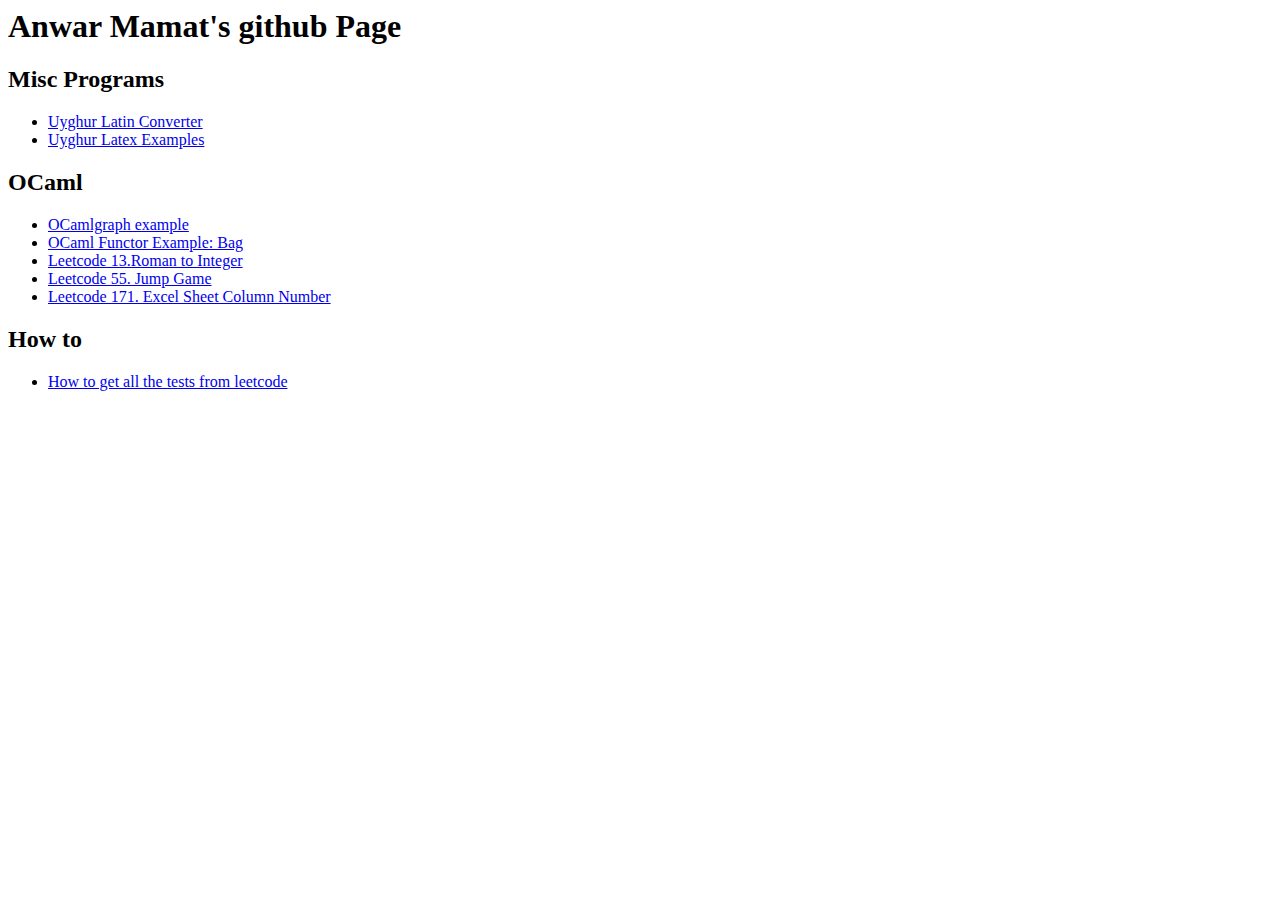
<file: index.html>
<html>
  <head>
    <title>anwar mamat's github page</title>
  </head>
  <body>
    <h1>Anwar Mamat's github Page</h1>
    <h2>Misc Programs</h2>
    <ul>
      <li><a href="https://anwarmamat.github.io/uyghur/ulc/latin2uyghur4.html">Uyghur Latin Converter</a></li>
      <li><a href="https://github.com/anwarmamat/uyghurlatex">Uyghur Latex Examples</a></li>

    </ul>

    <h2> OCaml</h2>
    <ul>
      <li><a href="https://anwarmamat.github.io/ocaml/ocamlgraph">OCamlgraph example</a></li>
      <li><a href="https://anwarmamat.github.io/ocaml/bag">OCaml Functor Example: Bag</a></li>
      <li><a href="https://anwarmamat.github.io/ocaml/leetcode/13.html">Leetcode 13.Roman to Integer</a></li>
      <li><a href="https://anwarmamat.github.io/ocaml/leetcode/55.html">Leetcode 55. Jump Game</a></li>
      <li><a href="https://anwarmamat.github.io/ocaml/leetcode/171.html">Leetcode 171. Excel Sheet Column Number</a></li>
    </ul>
    <h2> How to</h2>
    <ul>
      <li><a href="https://anwarmamat.github.io/ocaml/leetcode/how_to_get_leetcode_tests.html">How to get all the tests from leetcode</a></li>
    </ul>
  </body>
</html>
</file>
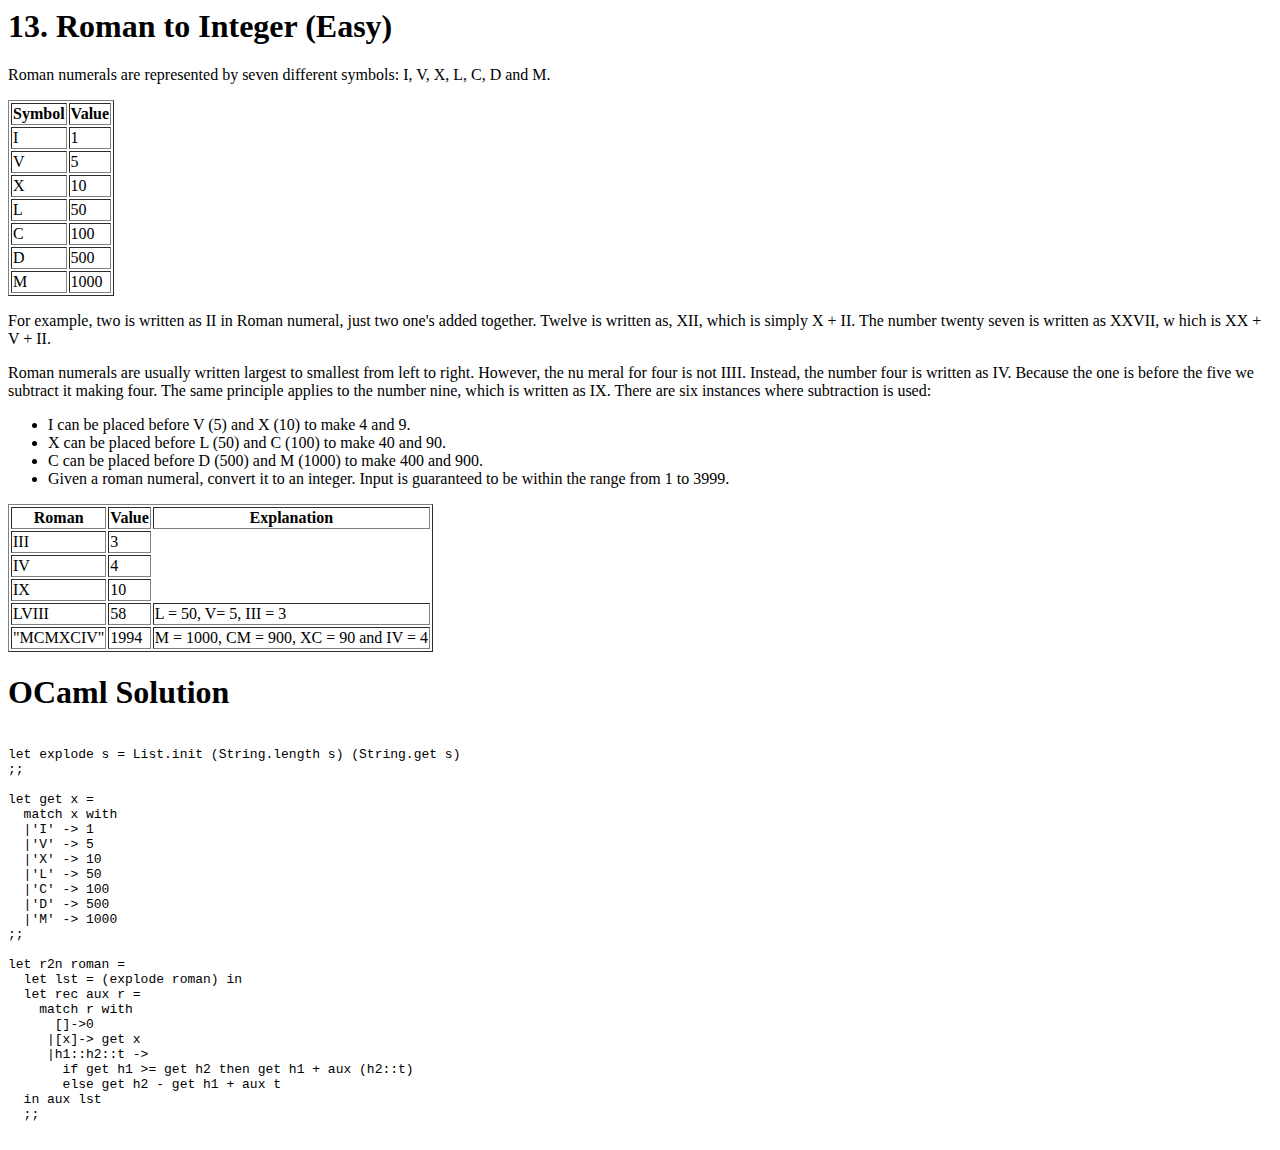
<file: ocaml/leetcode/13.html>
<html>
  <head>
    <title> 13. Roman to Integer</title>
  </head>
  <body>
    <h1>13. Roman to Integer  (Easy)</h1>
    <p>Roman numerals are represented by seven different symbols: I, V, X, L, C, D and M.</p>
<table border="1">
  <tr>
    <th>Symbol</th>
    <th>Value</th>
  </tr>
  <tr>
    <td>I</td><td>1</td>
  </tr>
  <tr><td>V</td><td>             5</td></tr>                                                                            
  <tr><td>X</td><td>             10</td></tr>                                                                           
  <tr><td>L</td><td>             50</td></tr>                                                                           
  <tr><td>C</td><td>             100</td></tr>                                                                          
  <tr><td>D</td><td>             500</td></tr>                                                                          
  <tr><td>M</td><td>             1000</td></tr>
</table>
    <p>For example, two is written as II in Roman numeral, just two one's added together. Twelve 
is written as, XII, which is simply X + II. The number twenty seven is written as XXVII, w
hich is XX + V + II.</p>                                                                       
                                                                                           
<p>Roman numerals are usually written largest to smallest from left to right. However, the nu
meral for four is not IIII. Instead, the number four is written as IV. Because the one is 
before the five we subtract it making four. The same principle applies to the number nine,
 which is written as IX. There are six instances where subtraction is used:</p>
<ul>
  <li>I can be placed before V (5) and X (10) to make 4 and 9.</li>                                  
  <li>X can be placed before L (50) and C (100) to make 40 and 90.</li>                               
  <li>C can be placed before D (500) and M (1000) to make 400 and 900.</li>                           
  <li>Given a roman numeral, convert it to an integer. Input is guaranteed to be within the range from 1 to 3999.</li>
</ul>
<table border="1">
  <tr>
    <th>Roman</th>
    <th>Value</th>
    <th>Explanation</th>
  </tr>
  <tr>
    <td>III</td>
    <td>3</td>
  </tr>
  <tr>
    <td>IV</td>
    <td>4</td>
  </tr>
  <tr>
    <td>IX</td>
    <td>10</td>
  </tr>
  <tr>
    <td>LVIII</td>
    <td>58</td>
    <td>L = 50, V= 5, III = 3</td>
  </tr>
  <tr>
    <td>"MCMXCIV"</td>
    <td>1994</td>
    <td>M = 1000, CM = 900, XC = 90 and IV = 4</td>
  </tr>
</table>
<h1> OCaml Solution </h1>
<pre>
<code> 
let explode s = List.init (String.length s) (String.get s)
;;

let get x =                                                                                
  match x with                                                                             
  |'I' -> 1                                                                                
  |'V' -> 5                                                                                       
  |'X' -> 10
  |'L' -> 50                                                                                           
  |'C' -> 100
  |'D' -> 500
  |'M' -> 1000                                                                             
;; 

let r2n roman =                                                                            
  let lst = (explode roman) in                                                             
  let rec aux r =                                                                          
    match r with                                                                           
      []->0                                                                                
     |[x]-> get x                                                                          
     |h1::h2::t ->                                                                         
       if get h1 >= get h2 then get h1 + aux (h2::t)                                       
       else get h2 - get h1 + aux t                                                        
  in aux lst                                                                               
  ;;
</code>
</pre>
  </body>
</html>
</file>
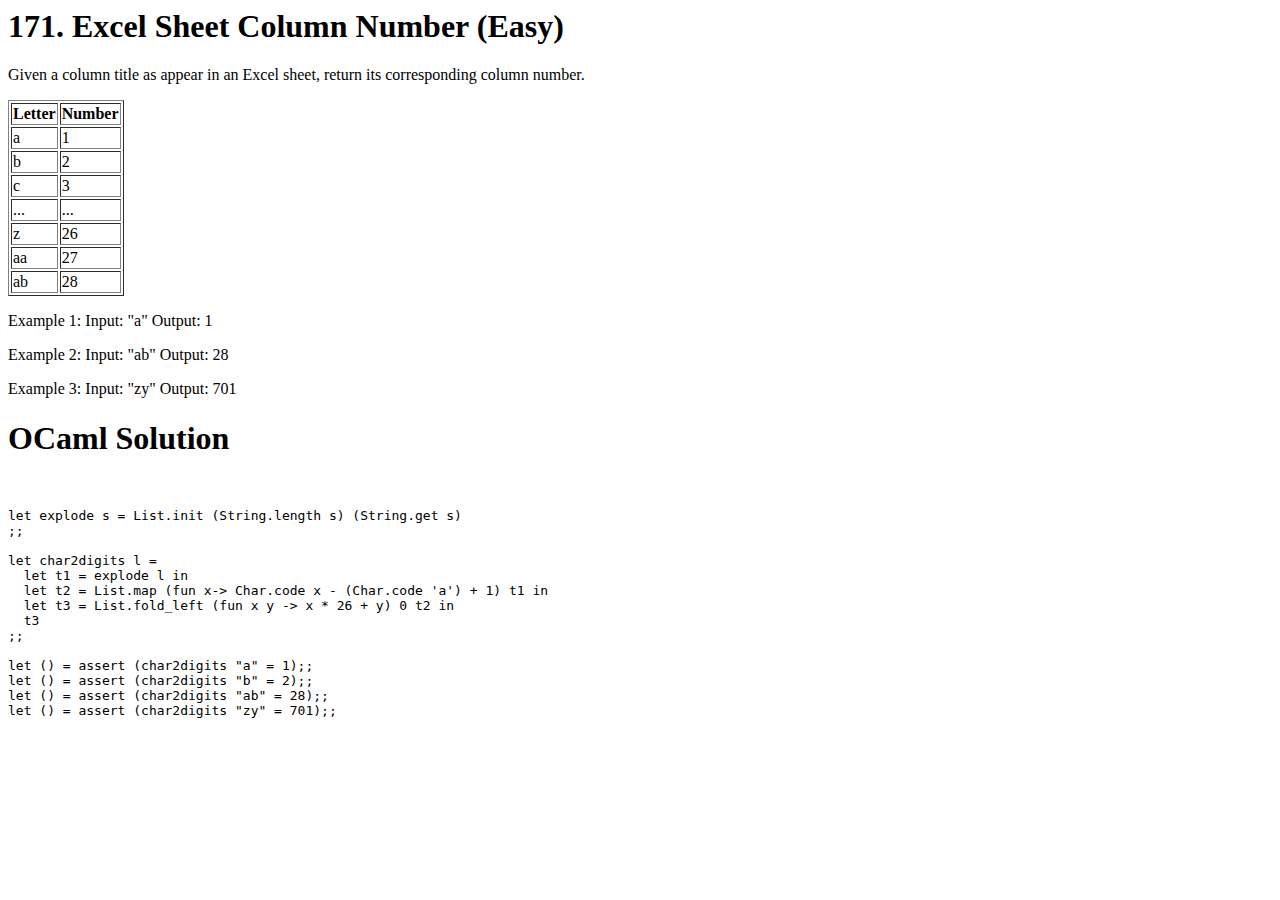
<file: ocaml/leetcode/171.html>
<html>
  <head>
    <title>171. Excel Sheet Column Number (Easy)</title>
  </head>
  <body>
    <h1>171. Excel Sheet Column Number (Easy)</h1>
    <p>
      Given a column title as appear in an Excel sheet, return its corresponding column number.</p>
      
<table border="1">
  <tr>
    <th>Letter</th>
    <th>Number</th>
  </tr>
  <tr>
    <td>a</td><td>1</td>
  </tr>
  <tr><td>b</td><td>             2</td></tr>                                                                <tr><td>c</td><td>             3</td></tr>                                                                <tr><td>...</td><td>             ...</td></tr>                                                            <tr><td>z</td><td>             26</td></tr>                                                               <tr><td>aa</td><td>             27</td></tr>                                                              <tr><td>ab</td><td>             28</td></tr>
</table>
    <p>
      Example 1:
      Input: "a"
      Output: 1                                                                                                 </p>
    <p>
      Example 2:
      Input: "ab"
      Output: 28
    </p>
    <p>
      Example 3:
      Input: "zy"
      Output: 701  
    </p>

<h1> OCaml Solution </h1>
<pre>
<code> 

let explode s = List.init (String.length s) (String.get s)
;;

let char2digits l =
  let t1 = explode l in
  let t2 = List.map (fun x-> Char.code x - (Char.code 'a') + 1) t1 in
  let t3 = List.fold_left (fun x y -> x * 26 + y) 0 t2 in 
  t3
;;

let () = assert (char2digits "a" = 1);;
let () = assert (char2digits "b" = 2);;
let () = assert (char2digits "ab" = 28);;
let () = assert (char2digits "zy" = 701);;
</code>
</pre>
  </body>
</html>
</file>
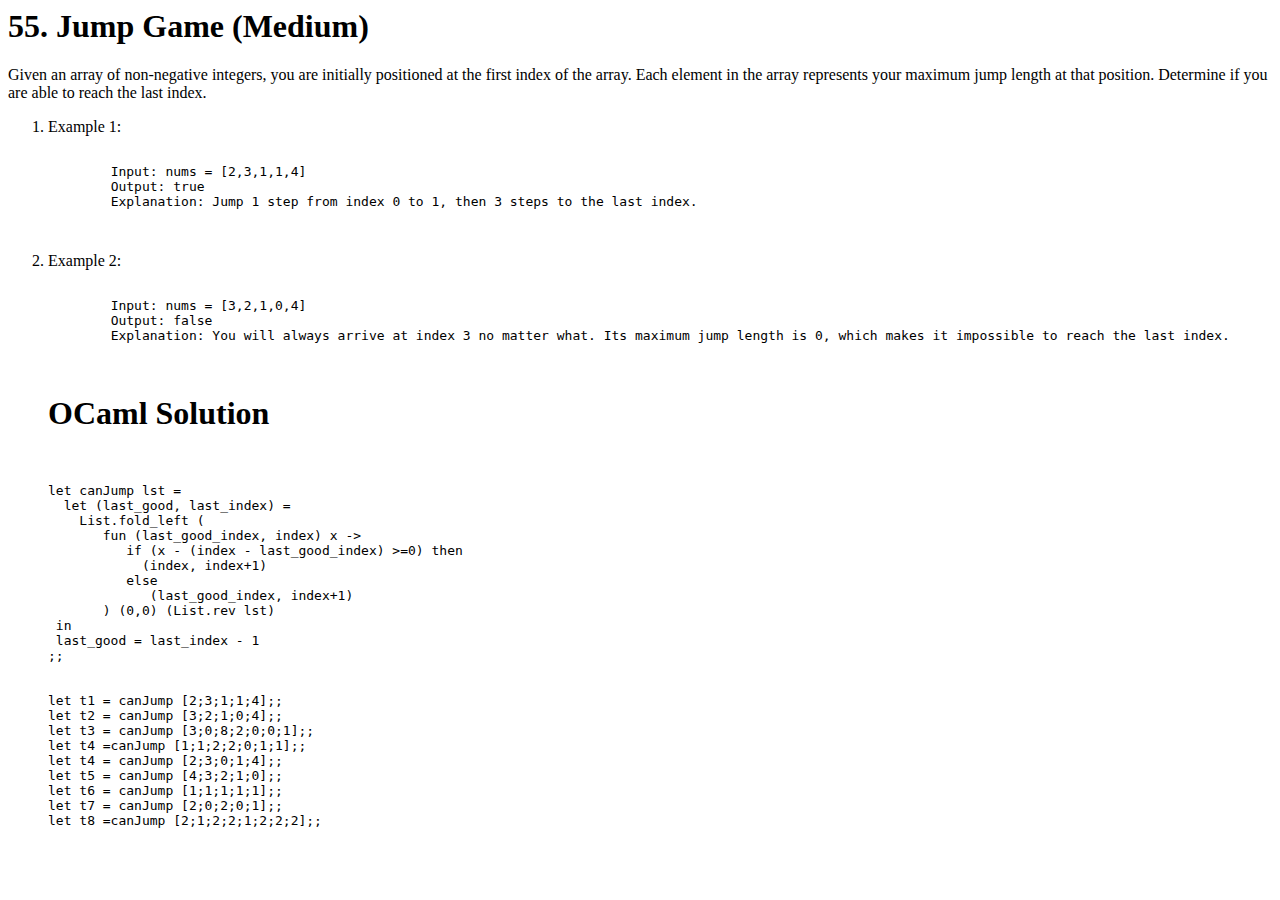
<file: ocaml/leetcode/55.html>
<html>
  <head>
    <title>55. Jump Game (Medium)</title>
    <body>
      <h1>55. Jump Game (Medium)</h1>

      <p>
	Given an array of non-negative integers, you are initially positioned at the first index of the array.

	Each element in the array represents your maximum jump length at that position.

	Determine if you are able to reach the last index.
</p>

      <ol>
	<li>
	Example 1:
	<pre>
	  <code>
	Input: nums = [2,3,1,1,4]
	Output: true
	Explanation: Jump 1 step from index 0 to 1, then 3 steps to the last index.
	  </code>
	  </pre>
	</li>
	<li>
	Example 2:
	<pre>
	  <code>
	Input: nums = [3,2,1,0,4]
	Output: false
	Explanation: You will always arrive at index 3 no matter what. Its maximum jump length is 0, which makes it impossible to reach the last index.
	  </code>
	  </pre>
	</li>
</p>
<h1> OCaml Solution </h1>
<pre>
<code> 

let canJump lst =
  let (last_good, last_index) =
    List.fold_left (
       fun (last_good_index, index) x ->
          if (x - (index - last_good_index) >=0) then
            (index, index+1)
	  else
             (last_good_index, index+1)
       ) (0,0) (List.rev lst)
 in
 last_good = last_index - 1
;;


let t1 = canJump [2;3;1;1;4];;
let t2 = canJump [3;2;1;0;4];;
let t3 = canJump [3;0;8;2;0;0;1];;
let t4 =canJump [1;1;2;2;0;1;1];;
let t4 = canJump [2;3;0;1;4];;
let t5 = canJump [4;3;2;1;0];;
let t6 = canJump [1;1;1;1;1];;
let t7 = canJump [2;0;2;0;1];;
let t8 =canJump [2;1;2;2;1;2;2;2];;
</code>
</pre>
    </body>
</html>
</file>
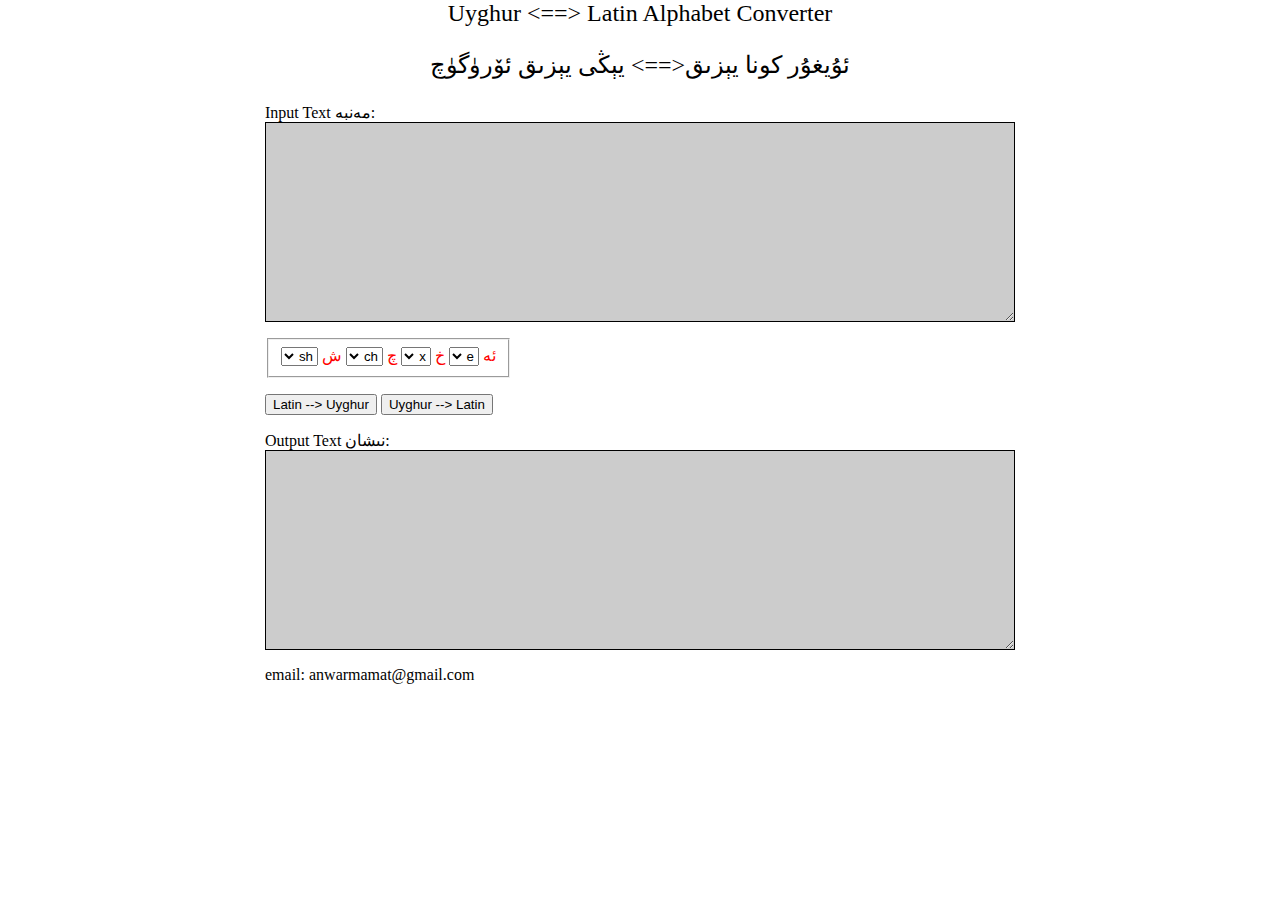
<file: uyghur/ulc/latin2uyghur4.html>
﻿<!DOCTYPE html">
<title> Latin <==> Uyghur Convert</title>

<meta name="viewport" content="width=device-width, minimum-scale=1, maximum-scale=1">
<meta name="apple-mobile-web-app-capable" content="yes" />
<meta name="apple-mobile-web-app-status-bar-style" content="black" />
<link href="main.css" rel="stylesheet" type="text/css" media="(min-width: 751px)" />
<link href="tablet.css" rel="stylesheet" type="text/css" media="(min-width: 481px) and (max-width: 750px)" />
<link href="mobile.css" rel="stylesheet" type="text/css" media="(min-width: 0px) and (max-width: 480px)" />
<head>




<script type="text/javascript">

function getSelectedText(el) {
    if (typeof el.selectionStart == "number") {
        return el.value.slice(el.selectionStart, el.selectionEnd);
    } else if (typeof document.selection != "undefined") {
        var range = document.selection.createRange();
        if (range.parentElement() == el) {
            return range.text;
        }
    }
    return "";
}

function ConvertL2U()
{
	
	var alphabet = new Array();
	
	var letter = new Object();
	letter.latin = "a";
	letter.uyghur = '\u0627';
	alphabet.push(letter);
	
	
	var letter = new Object();
	letter.latin = "b";
	letter.uyghur = '\u0628'; //b	
	alphabet.push(letter);
	
	
	var letter = new Object();
	letter.latin = "s";
	letter.uyghur = '\u0633'; //s
	alphabet.push(letter);
	
	
	var letter = new Object();
	letter.latin = "d";
	letter.uyghur = '\u062F', //d
	alphabet.push(letter);
	
	
	
	alphabet.push(letter);
	
	var letter = new Object();
	letter.latin = "f";
	letter.uyghur = '\u0641';    //f
	alphabet.push(letter);
	
	var letter = new Object();
	letter.latin = "g";
	letter.uyghur = '\u06AF';   //g
	alphabet.push(letter);
	
	//var letter = new Object();
	//letter.latin = "'g";
	//letter.uyghur = '\u06AF';   //g
	//alphabet.push(letter);
	
	
	var letter = new Object();
	letter.latin = "i";
	letter.uyghur = '\u0649'; //i
	alphabet.push(letter);
	
	var letter = new Object();
	letter.latin = "j";
	letter.uyghur = '\u062C'; //j
	alphabet.push(letter);
	
	
	var letter = new Object();
	letter.latin = "k";
	letter.uyghur =  '\u0643'; //k
	alphabet.push(letter);
	
	
	var letter = new Object();
	letter.latin = "l";
	letter.uyghur =  '\u0644'; //l
	alphabet.push(letter);
	
	var letter = new Object();
	letter.latin = "m";
	letter.uyghur =  '\u0645'; //m
	alphabet.push(letter);
	
	var letter = new Object();
	letter.latin = "n";
	letter.uyghur =  '\u0646'; //n
	alphabet.push(letter);
	
	var letter = new Object();
	letter.latin = "o";
	letter.uyghur =  '\u0648'; //o
	alphabet.push(letter);
	
	var letter = new Object();
	letter.latin = "\u00F6";
	letter.uyghur =  '\u06C6'; //o
	alphabet.push(letter);
	
	
	var letter = new Object();
	letter.latin = "p";
	letter.uyghur =  '\u067E'; //p
	alphabet.push(letter);
	
	var letter = new Object();
	letter.latin = "ng";
	letter.uyghur =  '\u06AD'; //ng
	alphabet.push(letter);
	
	
	var letter = new Object();
	letter.latin = "c";
	letter.uyghur = '\u0686', //q
	alphabet.push(letter);
	
	var letter = new Object();
	letter.latin = "r";
	letter.uyghur =  '\u0631'; //r
	alphabet.push(letter);
	
	
	var letter = new Object();
	letter.latin = "s";
	letter.uyghur = '\u0633'; //s
	alphabet.push(letter);
	
	var letter = new Object();
	letter.latin = "t";
	letter.uyghur = '\u062A'; //t
	alphabet.push(letter);
	
	
	var letter = new Object();
	letter.latin = "u";
	letter.uyghur =  '\u06C7'; //u
	alphabet.push(letter);
	
	var letter = new Object();
	letter.latin = "\u00FC";
	letter.uyghur = '\u06C8'; //v
	alphabet.push(letter);
	
	var letter = new Object();
	letter.latin = "w";
	letter.uyghur =  '\u06CB'; //w
	alphabet.push(letter);
	
	
	
	var letter = new Object();
	letter.latin = "y";
	letter.uyghur =  '\u064A'; //y
	alphabet.push(letter);
	
	var letter = new Object();
	letter.latin = "z";
	letter.uyghur = '\u0632'; //z
	alphabet.push(letter);


	var letter = new Object();
	letter.latin = "zh";
	letter.uyghur = '\u0698';   //zh
	alphabet.push(letter);
	
	
	
	var letter = new Object();
	letter.latin = "gh";
	letter.uyghur = '\u063A'; //gh
	alphabet.push(letter);
	
	
	var letter = new Object();
	letter.latin = " ";
	letter.uyghur =  ' '; //space
	alphabet.push(letter);
		
	
	var letter = new Object();
	letter.latin = "?";
	letter.uyghur = '\u061F';   //?
	alphabet.push(letter);
		
	var letter = new Object();
	letter.latin = ".";
	letter.uyghur = '\u065C',        //.
	alphabet.push(letter);
		
	 var letter = new Object();
	letter.latin = ",";
	letter.uyghur =   '\u060C';        //,
	alphabet.push(letter);     
     
	 
	// if x is used as h in uyghur
	if(letter_h.value == 'x')
	{
	
		var letter = new Object();
		letter.latin = "h";
		letter.uyghur = '\u06BE'; //h
		alphabet.push(letter);
	 
		var letter = new Object();
		letter.latin = "x";
		letter.uyghur = '\u062E';   //x is h in uyghur
		alphabet.push(letter);
		
		
	}
	else
	{
		var letter = new Object();
		letter.latin = "h";
		letter.uyghur = '\u062E';   //x is h in uyghur
		alphabet.push(letter);
		
		var letter = new Object();
		letter.latin = "x";
		letter.uyghur =  '\u0634', //sh as xam
		alphabet.push(letter);
	}
	
	
	if(letter_q.value == "ch")
	{
		var letter = new Object();
		letter.latin = "ch";
		letter.uyghur = '\u0686', //q
		alphabet.push(letter);
	
		var letter = new Object();
		letter.latin = "q";
		letter.uyghur =  '\u0642';    // kh in hasim 
		alphabet.push(letter);
	}
	else
	{
		var letter = new Object();
		letter.latin = "q";
		letter.uyghur = '\u0686', //q
		alphabet.push(letter);
	}
	
	if(letter_sh.value == "sh")
	{
		var letter = new Object();
		letter.latin = "sh";
		letter.uyghur =  '\u0634', //sh as xam
		alphabet.push(letter);
	}
	else
	{
		var letter = new Object();
		letter.latin = "x";
		letter.uyghur =  '\u0634', //sh as xam
		alphabet.push(letter);
	}
	
	if(letter_e.value == "e")
	{
		var letter = new Object();
		letter.latin = "e";
		letter.uyghur = '\u06D5'; //ë
		alphabet.push(letter);
		
		var letter = new Object();
		letter.latin = "\u00EB";
		letter.uyghur = '\u06D0'; //ë
		alphabet.push(letter);
	
		var letter = new Object();
		letter.latin = "\u00E9";
		letter.uyghur = '\u06D0'; //ë
		alphabet.push(letter);
		
		var letter = new Object();
		letter.latin = "\u00E8";
		letter.uyghur = '\u06D0'; //ë
		alphabet.push(letter);
	}
	else
	{
		var letter = new Object();
		letter.latin = "\u00EB";
		letter.uyghur = '\u06D5'; //ë
		alphabet.push(letter);
	
		var letter = new Object();
		letter.latin = "\u00E9";
		letter.uyghur = '\u06D5'; //ë
		alphabet.push(letter);
		
		var letter = new Object();
		letter.latin = "\u00E8";
		letter.uyghur = '\u06D5'; //ë
		alphabet.push(letter);
		
		
		var letter = new Object();
		letter.latin = "e";
		letter.uyghur = '\u06D0';
		alphabet.push(letter);
		
		
	}
	 //letter_h.value;   letter h in uyghur  
    		
	var doubleLetterFound = new Boolean();
	doubleLetterFound = false;
	var srcTextarea = document.getElementById("txtInput");
    var destTextarea = document.getElementById("txtOutput");
	
	
	if(srcTextarea != null)
	{
		str = srcTextarea.value;
		str = str.toLowerCase();
		
		str2="";
		for(i = 0; i < str.length; i++)
		{		
			//search double letters   (gh, ch, zh ....)
			if(i < str.length - 1)
			{
				//search double letter
				for(j=0; j < alphabet.length; j++)
				{	
					if(alphabet[j].latin == str.substring(i,i+2))
					{
						//str2 += "found double" + str.substring(i,i+2);
						doubleLetterFound = true;
						i++;
						break;
					}
				}		
			}
				
		if(doubleLetterFound == false)
			{
				//search one letter
				for(j=0; j < alphabet.length; j++)
				{	
					if(alphabet[j].latin.charCodeAt(0) == str[i].charCodeAt(0))
					{
						break;
					}
				}
				
			}
			else
			{
				doubleLetterFound = false;
			}
			//if the letter is found
			if(j < alphabet.length)
			{
				if(i == 0)
				{
					//if the first letter is a vowel, "emze" is added.
					if(alphabet[j].latin == 'a' || alphabet[j].latin == 'e' || alphabet[j].latin == 'o' || alphabet[j].latin == 'u' 
					|| alphabet[j].latin == 'i' || alphabet[j].latin == '\u00FC'  || alphabet[j].latin == '\u00F6' 
					|| alphabet[j].latin == '\u00EB' || alphabet[j].latin == '\u00E9' || alphabet[j].latin == '\u00E8')
					{
						str2 += '\u0626';	
					}
				}
				else
				{
					//if the first letter of the word is a vowel, "emze" is added.
					if(str[i-1] == ' ' || str[i-1] == '\u000A' || str[i-1] == '\'' || str[i-1] == '.' || str[i-1] == ',' 
					|| str[i-1] == ':' || str[i-1] == '?'  || str[i-1] == '"')
						if(alphabet[j].latin == 'a' || alphabet[j].latin == 'e' || alphabet[j].latin == 'o' || alphabet[j].latin == 'u' 
						|| alphabet[j].latin == 'i' || alphabet[j].latin == '\u00FC'  || alphabet[j].latin == '\u00F6' 
						|| alphabet[j].latin == '\u00EB' || alphabet[j].latin == '\u00E9'  || alphabet[j].latin == '\u00E8')
						{
							str2 += '\u0626';	
						}
				}
				
				str2 += alphabet[j].uyghur;
			}
			else
			{
				//remove the syllable seperator '
				if(str[i] != '\'')
					str2 += str[i];
			}
		}
	}
    destTextarea.value =  str2;
    destTextarea.style.textAlign = "right"
}

function ConvertU2L()
{
	
	var alphabet = new Array();
	
	var letter = new Object();
	letter.latin = "a";
	letter.uyghur = '\u0627';
	alphabet.push(letter);
	
	
	var letter = new Object();
	letter.latin = "b";
	letter.uyghur = '\u0628'; //b	
	alphabet.push(letter);
	
	
	var letter = new Object();
	letter.latin = "s";
	letter.uyghur = '\u0633'; //s
	alphabet.push(letter);
	
	
	var letter = new Object();
	letter.latin = "d";
	letter.uyghur = '\u062F', //d
	alphabet.push(letter);
	
	
	
	alphabet.push(letter);
	
	var letter = new Object();
	letter.latin = "f";
	letter.uyghur = '\u0641';    //f
	alphabet.push(letter);
	
	var letter = new Object();
	letter.latin = "g";
	letter.uyghur = '\u06AF';   //g
	alphabet.push(letter);
	
	//var letter = new Object();
	//letter.latin = "'g";
	//letter.uyghur = '\u06AF';   //g
	//alphabet.push(letter);
	
	
	var letter = new Object();
	letter.latin = "i";
	letter.uyghur = '\u0649'; //i
	alphabet.push(letter);
	
	var letter = new Object();
	letter.latin = "j";
	letter.uyghur = '\u062C'; //j
	alphabet.push(letter);
	
	
	var letter = new Object();
	letter.latin = "k";
	letter.uyghur =  '\u0643'; //k
	alphabet.push(letter);
	
	
	var letter = new Object();
	letter.latin = "l";
	letter.uyghur =  '\u0644'; //l
	alphabet.push(letter);
	
	var letter = new Object();
	letter.latin = "m";
	letter.uyghur =  '\u0645'; //m
	alphabet.push(letter);
	
	var letter = new Object();
	letter.latin = "n";
	letter.uyghur =  '\u0646'; //n
	alphabet.push(letter);
	
	var letter = new Object();
	letter.latin = "o";
	letter.uyghur =  '\u0648'; //o
	alphabet.push(letter);
	
	var letter = new Object();
	letter.latin = "\u00F6";
	letter.uyghur =  '\u06C6'; //o
	alphabet.push(letter);
	
	
	var letter = new Object();
	letter.latin = "p";
	letter.uyghur =  '\u067E'; //p
	alphabet.push(letter);
	
	var letter = new Object();
	letter.latin = "ng";
	letter.uyghur =  '\u06AD'; //ng
	alphabet.push(letter);
	
	
	var letter = new Object();
	letter.latin = "c";
	letter.uyghur = '\u0686', //q
	alphabet.push(letter);
	
	var letter = new Object();
	letter.latin = "r";
	letter.uyghur =  '\u0631'; //r
	alphabet.push(letter);
	
	
	var letter = new Object();
	letter.latin = "s";
	letter.uyghur = '\u0633'; //s
	alphabet.push(letter);
	
	var letter = new Object();
	letter.latin = "t";
	letter.uyghur = '\u062A'; //t
	alphabet.push(letter);
	
	
	var letter = new Object();
	letter.latin = "u";
	letter.uyghur =  '\u06C7'; //u
	alphabet.push(letter);
	
	var letter = new Object();
	letter.latin = "\u00FC";
	letter.uyghur = '\u06C8'; //v
	alphabet.push(letter);
	
	var letter = new Object();
	letter.latin = "w";
	letter.uyghur =  '\u06CB'; //w
	alphabet.push(letter);
	
	
	
	var letter = new Object();
	letter.latin = "y";
	letter.uyghur =  '\u064A'; //y
	alphabet.push(letter);
	
	var letter = new Object();
	letter.latin = "z";
	letter.uyghur = '\u0632'; //z
	alphabet.push(letter);


	var letter = new Object();
	letter.latin = "zh";
	letter.uyghur = '\u0698';   //zh
	alphabet.push(letter);
	
	
	
	var letter = new Object();
	letter.latin = "gh";
	letter.uyghur = '\u063A'; //gh
	alphabet.push(letter);
	
	
	/*var letter = new Object();
	letter.latin = " ";
	letter.uyghur =  ' '; //space
	alphabet.push(letter);*/
		
	
	var letter = new Object();
	letter.latin = "?";
	letter.uyghur = '\u061F';   //?
	alphabet.push(letter);
		
	var letter = new Object();
	letter.latin = ".";
	letter.uyghur = '\u065C',        //.
	alphabet.push(letter);
		
	 var letter = new Object();
	letter.latin = ",";
	letter.uyghur =   '\u060C';        //,
	alphabet.push(letter);     
     
	 
	// if x is used as h in uyghur
	if(letter_h.value == 'x')
	{
	
		var letter = new Object();
		letter.latin = "h";
		letter.uyghur = '\u06BE'; //h
		alphabet.push(letter);
	 
		var letter = new Object();
		letter.latin = "x";
		letter.uyghur = '\u062E';   //x is h in uyghur
		alphabet.push(letter);
		
		
	}
	else
	{
		var letter = new Object();
		letter.latin = "h";
		letter.uyghur = '\u062E';   //x is h in uyghur
		alphabet.push(letter);
		
		var letter = new Object();
		letter.latin = "x";
		letter.uyghur =  '\u0634', //sh as xam
		alphabet.push(letter);
	}
	
	
	if(letter_q.value == "ch")
	{
		var letter = new Object();
		letter.latin = "ch";
		letter.uyghur = '\u0686', //q
		alphabet.push(letter);
	
		var letter = new Object();
		letter.latin = "q";
		letter.uyghur =  '\u0642';    // kh in hasim 
		alphabet.push(letter);
	}
	else
	{
		var letter = new Object();
		letter.latin = "q";
		letter.uyghur = '\u0686', //q
		alphabet.push(letter);
	}
	
	if(letter_sh.value == "sh")
	{
		var letter = new Object();
		letter.latin = "sh";
		letter.uyghur =  '\u0634', //sh as xam
		alphabet.push(letter);
	}
	else
	{
		var letter = new Object();
		letter.latin = "x";
		letter.uyghur =  '\u0634', //sh as xam
		alphabet.push(letter);
	}
	
	if(letter_e.value == "e")
	{
		var letter = new Object();
		letter.latin = "e";
		letter.uyghur = '\u06D5'; //ë
		alphabet.push(letter);
		
		var letter = new Object();
		letter.latin = "\u00EB";
		letter.uyghur = '\u06D0'; //ë
		alphabet.push(letter);
	
		var letter = new Object();
		letter.latin = "\u00E9";
		letter.uyghur = '\u06D0'; //ë
		alphabet.push(letter);
		
		var letter = new Object();
		letter.latin = "\u00E8";
		letter.uyghur = '\u06D0'; //ë
		alphabet.push(letter);
	}
	else
	{
		var letter = new Object();
		letter.latin = "\u00EB";
		letter.uyghur = '\u06D5'; //ë
		alphabet.push(letter);
	
		var letter = new Object();
		letter.latin = "\u00E9";
		letter.uyghur = '\u06D5'; //ë
		alphabet.push(letter);
		
		var letter = new Object();
		letter.latin = "\u00E8";
		letter.uyghur = '\u06D5'; //ë
		alphabet.push(letter);
		
		
		var letter = new Object();
		letter.latin = "e";
		letter.uyghur = '\u06D0';
		alphabet.push(letter);
		
		
	}
	 //letter_h.value;   letter h in uyghur  
    		
	var doubleLetterFound = new Boolean();
	doubleLetterFound = false;
	
    var srcTextarea = document.getElementById("txtInput");
	var dstTextarea = document.getElementById("txtOutput");
	var lastLetterIsUyghur=false;
	if(srcTextarea != null)
	{
		str = srcTextarea.value;
		
		str2="";
		for(i = 0; i < str.length; i++)
		{		
		
				//search one letter
				for(j=0; j < alphabet.length; j++)
				{	
					if(alphabet[j].uyghur.charCodeAt(0) == str[i].charCodeAt(0))
					{
						break;
					}
				}
				
			
			
			
			//if the letter is found
			if(j < alphabet.length)
			{
				
					str2 += alphabet[j].latin;
					lastLetterIsUyghur = true;
			}
			else
			{
				
				console.log(str[i].charCodeAt(0) );
				if(str[i].charCodeAt(0) != 1574){
						str2 += str[i];
						lastLetterIsUyghur = false;
				}
				else{
					if(i > 0){
						if(lastLetterIsUyghur == true){
							str2 += '\'';
						}
					}
				}
			
				lastLetterIsUyghur= false;
			}
		}
	}
    dstTextarea.value =  str2;
    dstTextarea.style.textAlign = "left"
}
</script>
</head>

<body>
<p class="head1"> Uyghur &lt;==&gt; Latin Alphabet Converter</p>
<p class="uyghur">ئۇيغۇر  كونا  يېزىق&lt;==&gt; يېڭى يېزىق  ئۆرۈگۈچ</p>
<form id="Uyghur2Latin" name="Uyghur2Latin" method="post" action="">
  <p>
    <label for="txtInput">Input Text مەنبە:<br />
    </label>
    <textarea name="txtInput" id="txtInput"></textarea>

  <div id="letter_select">
	<fieldset class="letter_select_fields">
    	<div>
       <label for="letter_e">ئە</label>
        <select name="letter_e" id="letter_e">
          <option>e</option>
          <option>ë</option>
		</select>
		</div>
        <div>
       <label for="letter_e">خ</label>
        <select name="letter_h" id="letter_h">
          <option>x</option>
          <option>h</option>
        </select>
		</div>
        <div>
      <label for="letter_e">چ</label>
        <select name="letter_q" id="letter_q">
          <option>ch</option>
          <option>q</option>
      </select>
		</div>
        <div>
     <label for="letter_e">ش</label>
        <select name="letter_sh" id="letter_sh">
          <option>sh</option>
          <option>x</option>
      </select>
      </div>
    </fieldset>
    
  </div>
  <p>
    <input type="button" Value="Latin --> Uyghur" onclick="ConvertL2U()" />
    <input type="button" Value="Uyghur --> Latin" onclick="ConvertU2L()"  />
  </p>
  <p>
    <label for="txtUyghur">Output Text نىشان:  <br />
    </label>
     <textarea name="txtOutput"  id="txtOutput"></textarea>
  </p>
</form>
email: anwarmamat@gmail.com
</body>
</html>
</file>
<file: uyghur/ulc/main.css>
/* CSS Document */

body
{
	width:750px;
    margin:0 auto;
}
textarea {
	font-size: 12pt;
	font-family: Arial;
    width:750px;
} 
.uyghur {
	text-align:center;
	direction:rtl;
	font-family: "UKIJ_Mac Basma";
	font-size: 24px;
	font-style: normal;
}

.head1 {
	text-align:center;
	font-family: Georgia, "Times New Roman", Times, serif;
	font-size: 24px;
}
#letter_select{
	width:750;
}
textarea{
	width:750px;
	height:200px;
	border:1px solid #000000;
	background-color:#CCCCCC;
}

.letter_select_fields,div{
	color:red;
	display:inline;
	direction:rtl;
}
</file>
<file: uyghur/ulc/tablet.css>
/* CSS Document */
#letter_select{
	width:100%;
}

textarea{
width:100%;
height:200px;
border:1px solid #000000;
background-color:#CCCCCC;
}

.uyghur {
	text-align:center;
	direction:rtl;
	font-family: "UKIJ_Mac Basma";
	font-size: 24px;
	font-style: normal;
}

.head1 {
	text-align:cenetr;
	font-family: Georgia, "Times New Roman", Times, serif;
	font-size: 24px;
}

.letter_select_fields,div{
	color:blue;
	display:inline;
	direction:rtl;
}
</file>
<file: uyghur/ulc/mobile.css>
/* CSS Document */
#letter_select{
	width:100%;
}

textarea{
	width:100%;
	height:200px;
	border:1px solid #000000;
	background-color:#CCCCCC;
}

.uyghur {
	text-align:center;
	direction:rtl;
	font-family: "UKIJ_Mac Basma";
	font-size: 24px;
	font-style: normal;
}

.head1 {
	text-align:center;
	font-family: Georgia, "Times New Roman", Times, serif;
	font-size: 24px;
}


.letter_select_fields,div{
	color:blue;
	display:inline;
	direction:rtl;
}
</file>
